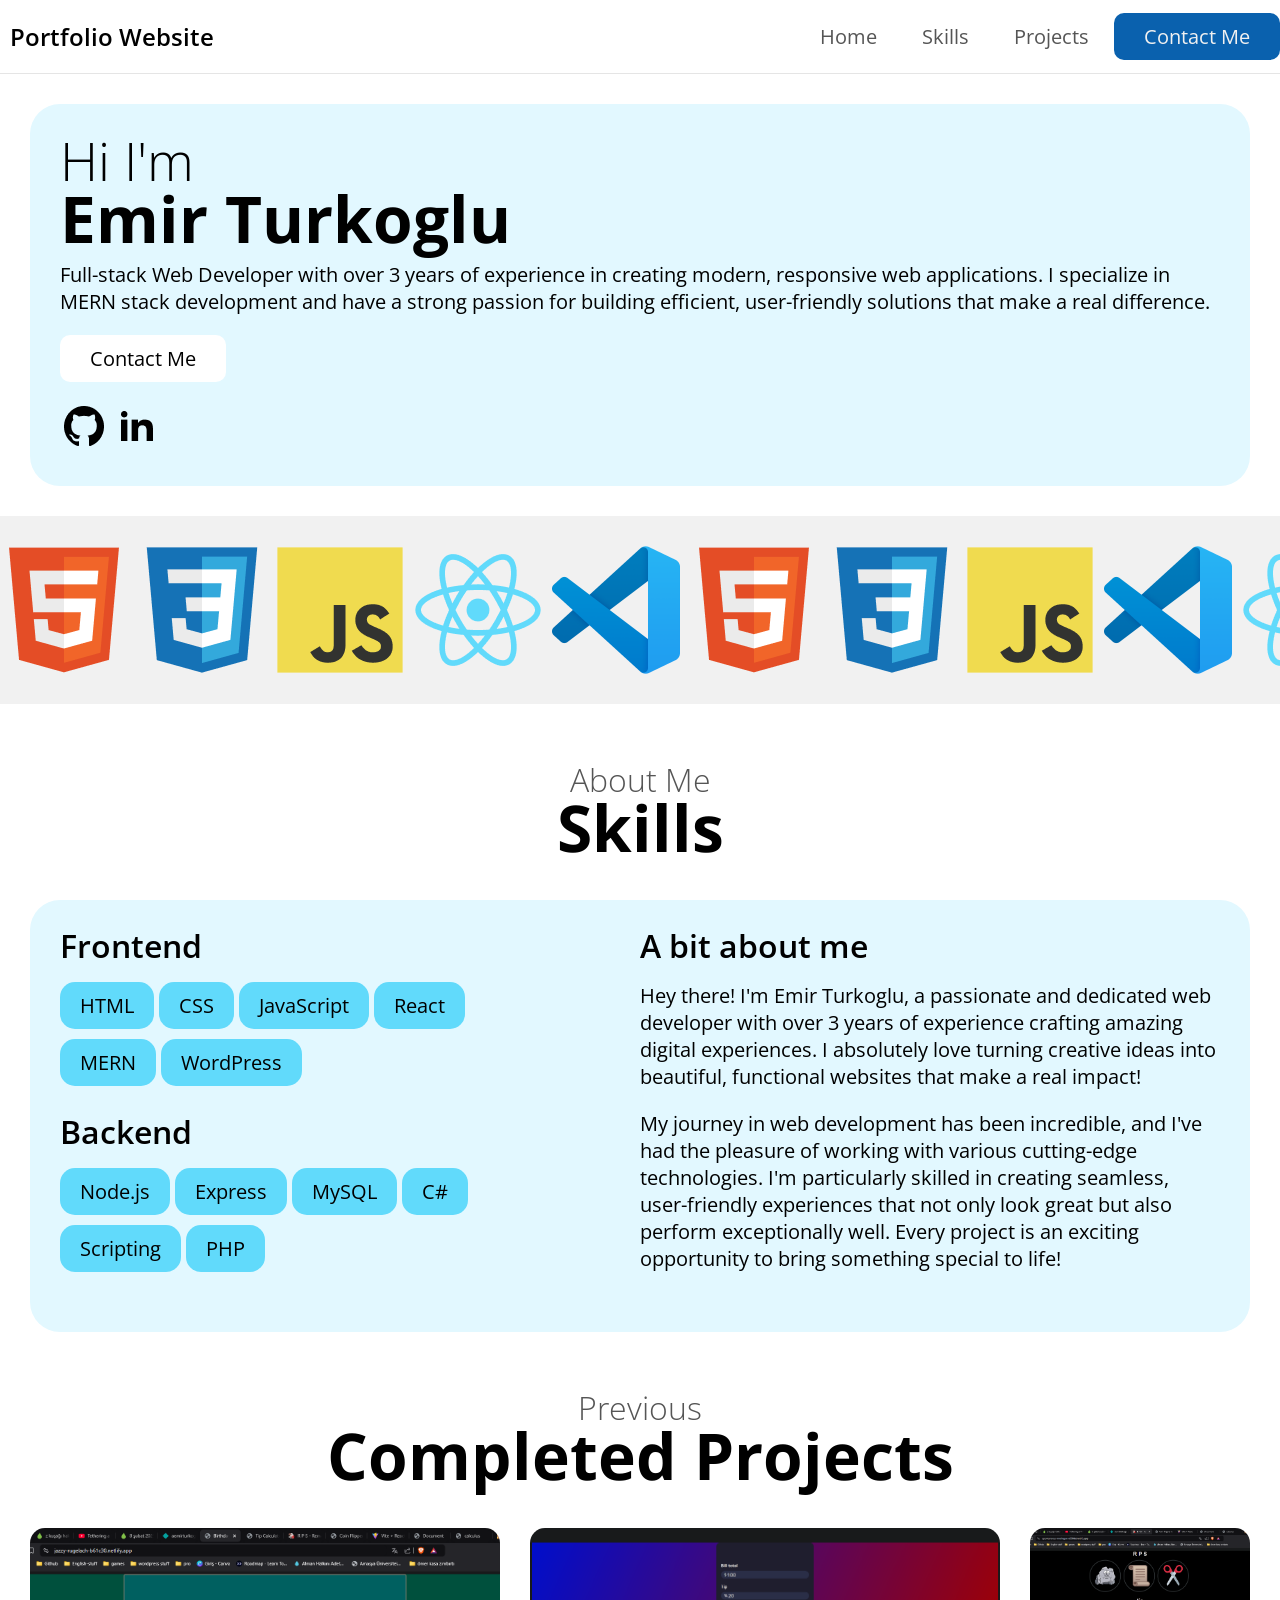
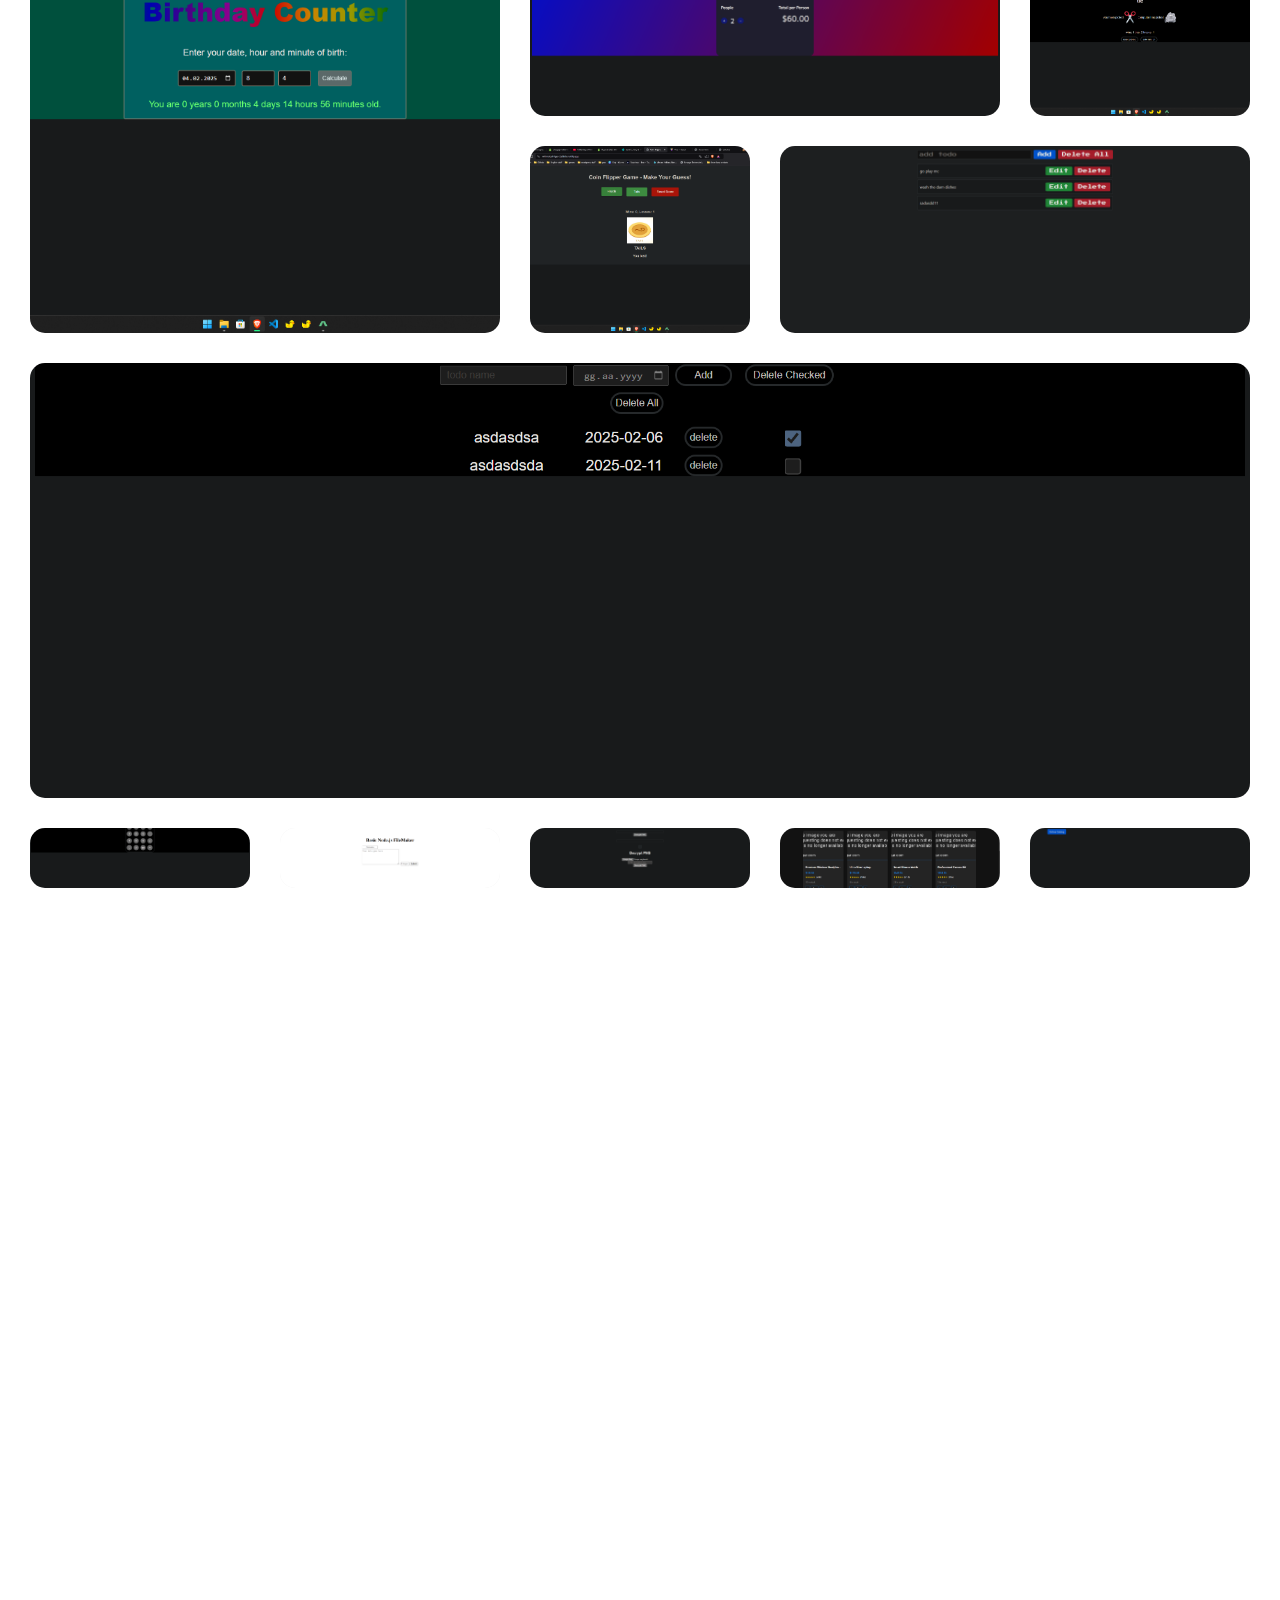
<file: index.html>
<!DOCTYPE html>
<html lang="en">
<head>
	<meta charset="UTF-8">
	<meta name="viewport" content="width=device-width, initial-scale=1.0">
	<title>Portfolio Web Design</title>
	<link rel="preconnect" href="https://fonts.googleapis.com">
	<link rel="preconnect" href="https://fonts.gstatic.com" crossorigin>
	<link href="https://fonts.googleapis.com/css2?family=Open+Sans:ital,wght@0,300..800;1,300..800&display=swap" rel="stylesheet">
	<link rel="stylesheet" href="./styles.css">
	<script src="./scripts.js"></script>
</head>

<body>
	<header>
		<a href="#" class="logo-holder">
			<div class="logo-text">Portfolio Website</div>
		</a>

		<nav>
			<ul id="menu">
				<li>
					<a href="#">Home</a>
				</li>
				<li>
					<a href="#skills">Skills</a>
				</li>
				<li>
					<a href="#projects">Projects</a>
				</li>
				<li>
					<a href="mailto:turkogluemir326@gmail.com" class="button">Contact Me</a>
				</li>
			</ul>
			<a href="#" class="mobile-toggle" onClick="toggleMobileMenu();">
				<svg class="w-6 h-6 text-gray-800 dark:text-white" aria-hidden="true" xmlns="http://www.w3.org/2000/svg" width="24" height="24" fill="none" viewBox="0 0 24 24">
					<path stroke="currentColor" stroke-linecap="round" stroke-width="2" d="M5 7h14M5 12h14M5 17h10"/>
				</svg>
			</a>
		</nav>
	</header>
	<main>
		<section class="hero container">
			<div class="hero-blue">
				<div>
					<h1><small>Hi I'm</small>
						Emir Turkoglu
					</h1>
					<p>
						Full-stack Web Developer with over 3 years of experience in creating modern, responsive web applications. I specialize in MERN stack development and have a strong passion for building efficient, user-friendly solutions that make a real difference.
					</p>
					<div class="call-to-action">
						<a href="mailto:turkogluemir326@gmail.com" class="button white">
							Contact Me
						</a>
					</div>

					<div class="social-links">
						<a href="https://github.com/aEmirturkoglu">
							<img src="./imgs/github.png" alt="GitHub" width="48" />
						</a>
						<a href="https://www.linkedin.com/in/emir-turkoglu/">
							<img src="./imgs/linkedin.png" alt="LinkedIn" width="48" />
						</a>
					</div>
				</div>
			</div>


		</section>
		<section class="logos container">
			<div class="marquee">
				<div class="track">
					<img src="./imgs/html.png" alt="HTML" width="128" />
					<img src="./imgs/css.png" alt="CSS" width="128" />
					<img src="./imgs/javascript.png" alt="JS" width="128" />
					<img src="./imgs/react.png" width="128" alt="React" />
					<img src="./imgs/vscode.png" width="128" alt="VS Code" />
					<img src="./imgs/html.png" alt="HTML" width="128" />
					<img src="./imgs/css.png" alt="CSS" width="128" />
					<img src="./imgs/javascript.png" alt="JS" width="128" />
					<img src="./imgs/vscode.png" width="128" alt="VS Code" />
					<img src="./imgs/react.png" width="128" alt="React" />
					<img src="./imgs/html.png" alt="HTML" width="128" />
					<img src="./imgs/css.png" alt="CSS" width="128" />
					<img src="./imgs/javascript.png" alt="JS" width="128" />
					<img src="./imgs/react.png" width="128" alt="React" />
					<img src="./imgs/vscode.png" width="128" alt="VS Code" />
					<img src="./imgs/html.png" alt="HTML" width="128" />
					<img src="./imgs/css.png" alt="CSS" width="128" />
					<img src="./imgs/javascript.png" alt="JS" width="128" />
					<img src="./imgs/vscode.png" width="128" alt="VS Code" />
					<img src="./imgs/react.png" width="128" alt="React" />
				</div>
			</div>
		</section>
		<section id="skills" class="skills container">
			<h2>
				<small>About Me</small>
				Skills
			</h2>
			<div class="holder-blue">
				<div class="left-column">
					<h3>Frontend</h3>
					<ul>
						<li>HTML</li>
						<li>CSS</li>
						<li>JavaScript</li>
						<li>React</li>
						<li>MERN</li>
						<li>WordPress</li>
					</ul>
					<h3>Backend</h3>
					<ul>
						<li>Node.js</li>
						<li>Express</li>
						<li>MySQL</li>
						<li>C#</li>
						<li>Scripting</li>
						<li>PHP</li>
					</ul>
				</div>
				<div class="right-column">
					<h3>A bit about me</h3>
					<p>
						Hey there! I'm Emir Turkoglu, a passionate and dedicated web developer with over 3 years of experience crafting amazing digital experiences. I absolutely love turning creative ideas into beautiful, functional websites that make a real impact!
					</p>
					<p>
						My journey in web development has been incredible, and I've had the pleasure of working with various cutting-edge technologies. I'm particularly skilled in creating seamless, user-friendly experiences that not only look great but also perform exceptionally well. Every project is an exciting opportunity to bring something special to life!
					</p>
				</div>
			</div>
		</section>
		<section id="projects" class="bento container">

			<h2>
				<small>
					Previous
				</small>
				Completed Projects
			</h2>
			<div class="bento-grid">
				<!-- Large item 1 - Most complex project -->
				<a href="https://spontaneous-meringue-e650dd.netlify.app" class="bento-item">
					<img src="./imgs/Ekran Görüntüsü (38).png" alt="Full Stack E-commerce Project" width="100%" />
				</a>
				<!-- Large item 2 - Second most complex -->
				<a href="https://zippy-churros-7aa8bf.netlify.app" class="bento-item">
					<img src="./imgs/Ekran Görüntüsü (39).png" alt="React Dashboard Application" width="100%" />
				</a>
				<!-- Medium item -->
				<a href="https://jazzy-rugelach-b61c30.netlify.app" class="bento-item">
					<img src="./imgs/Ekran Görüntüsü (40).png" alt="Interactive Web Application" width="100%" />
				</a>
				<!-- Medium item -->
				<a href="https://whimsical-liger-2a9b6c.netlify.app" class="bento-item">
					<img src="./imgs/Ekran Görüntüsü (41).png" alt="Modern Frontend Project" width="100%" />
				</a>
				<!-- Medium item -->
				<a href="https://effervescent-yeot-ce3912.netlify.app" class="bento-item">
					<img src="./imgs/Ekran Görüntüsü (42).png" alt="Dynamic React Application" width="100%" />
				</a>
				<!-- Large item 6 - Complex project -->
				<a href="https://lighthearted-jalebi-b3973c.netlify.app" class="bento-item">
					<img src="./imgs/Ekran Görüntüsü (43).png" alt="Full Stack Social Platform" width="100%" />
				</a>
				<!-- Adding the last project -->
				<a href="https://superlative-mermaid-041154.netlify.app" class="bento-item">
					<img src="./imgs/Ekran Görüntüsü (44).png" alt="Interactive Web Portal" width="100%" />
				</a>
            
            <a href="https://sunny-syrniki-5e4873.netlify.app/" class="bento-item">
                <img src="./imgs/Ekran Görüntüsü (86).png" alt="Library Web App" width="100%" />
            </a>
            <a href="https://imaginative-frangollo-441a09.netlify.app/" class="bento-item">
                <img src="./imgs/Ekran Görüntüsü (87).png" alt="Tech Bazaar Web App" width="100%" />
            </a>
            <a href="https://resplendent-puppy-4b0f5b.netlify.app/" class="bento-item">
                <img src="./imgs/Ekran Görüntüsü (88).png" alt="Node.js File Creator App" width="100%" />
            </a>
            <a href="https://inquisitive-quokka-8435fa.netlify.app/" class="bento-item">
                <img src="./imgs/Ekran Görüntüsü (89).png" alt="Project 5" width="100%" />
            </a>
            
			</div>
		</section>
		<section class="work-experience container" style="visibility: hidden;">
			<h2>
				<small>Recent</small>
				Work Experience
			</h2>
			<div class="jobs">
				<article>
					<figure>
						<div>
							<img src="./imgs/workplace-1.jpg" alt="Workplace 1 - YouTube Creator" width="100%" />
							<figcaption>
								Workplace - 1 YouTube Creator
							</figcaption>
						</div>
					</figure>
					<h3>YouTube Content Creator</h3>
					<div>2020-current</div>
					<p>Content creation online teaching people about how to code using HTML, CSS, JS.</p>
				</article>
				<article>
					<figure>
						<div>
							<img src="./imgs/workplace-2.jpg" alt="Workplace 2 - Moshi Moshi Marketing" width="100%" />
							<figcaption>
								Workplace - Moshi Moshi Marketing
							</figcaption>
						</div>
					</figure>
					<h3>Moshi Moshi Marketing</h3>
					<div>20018-2020</div>
					<p>Marketing agency building websites and programming them from the ground up. </p>
				</article>
				<article>
					<figure>
						<div>
							<img src="./imgs/workplace-3.jpg" alt="Workplace 3 - Chamber of Commerce" width="100%" />
							<figcaption>
								Workplace - Chamber of Commerce
							</figcaption>
						</div>
					</figure>
					<h3>Chamber of Commerce</h3>
					<div>2013-2018</div>
					<p>A small to large business organisation that helps facilitate advice and support.</p>
				</article>
				
			</div>
		</section>
	</main>
</body>
</html>
</file>
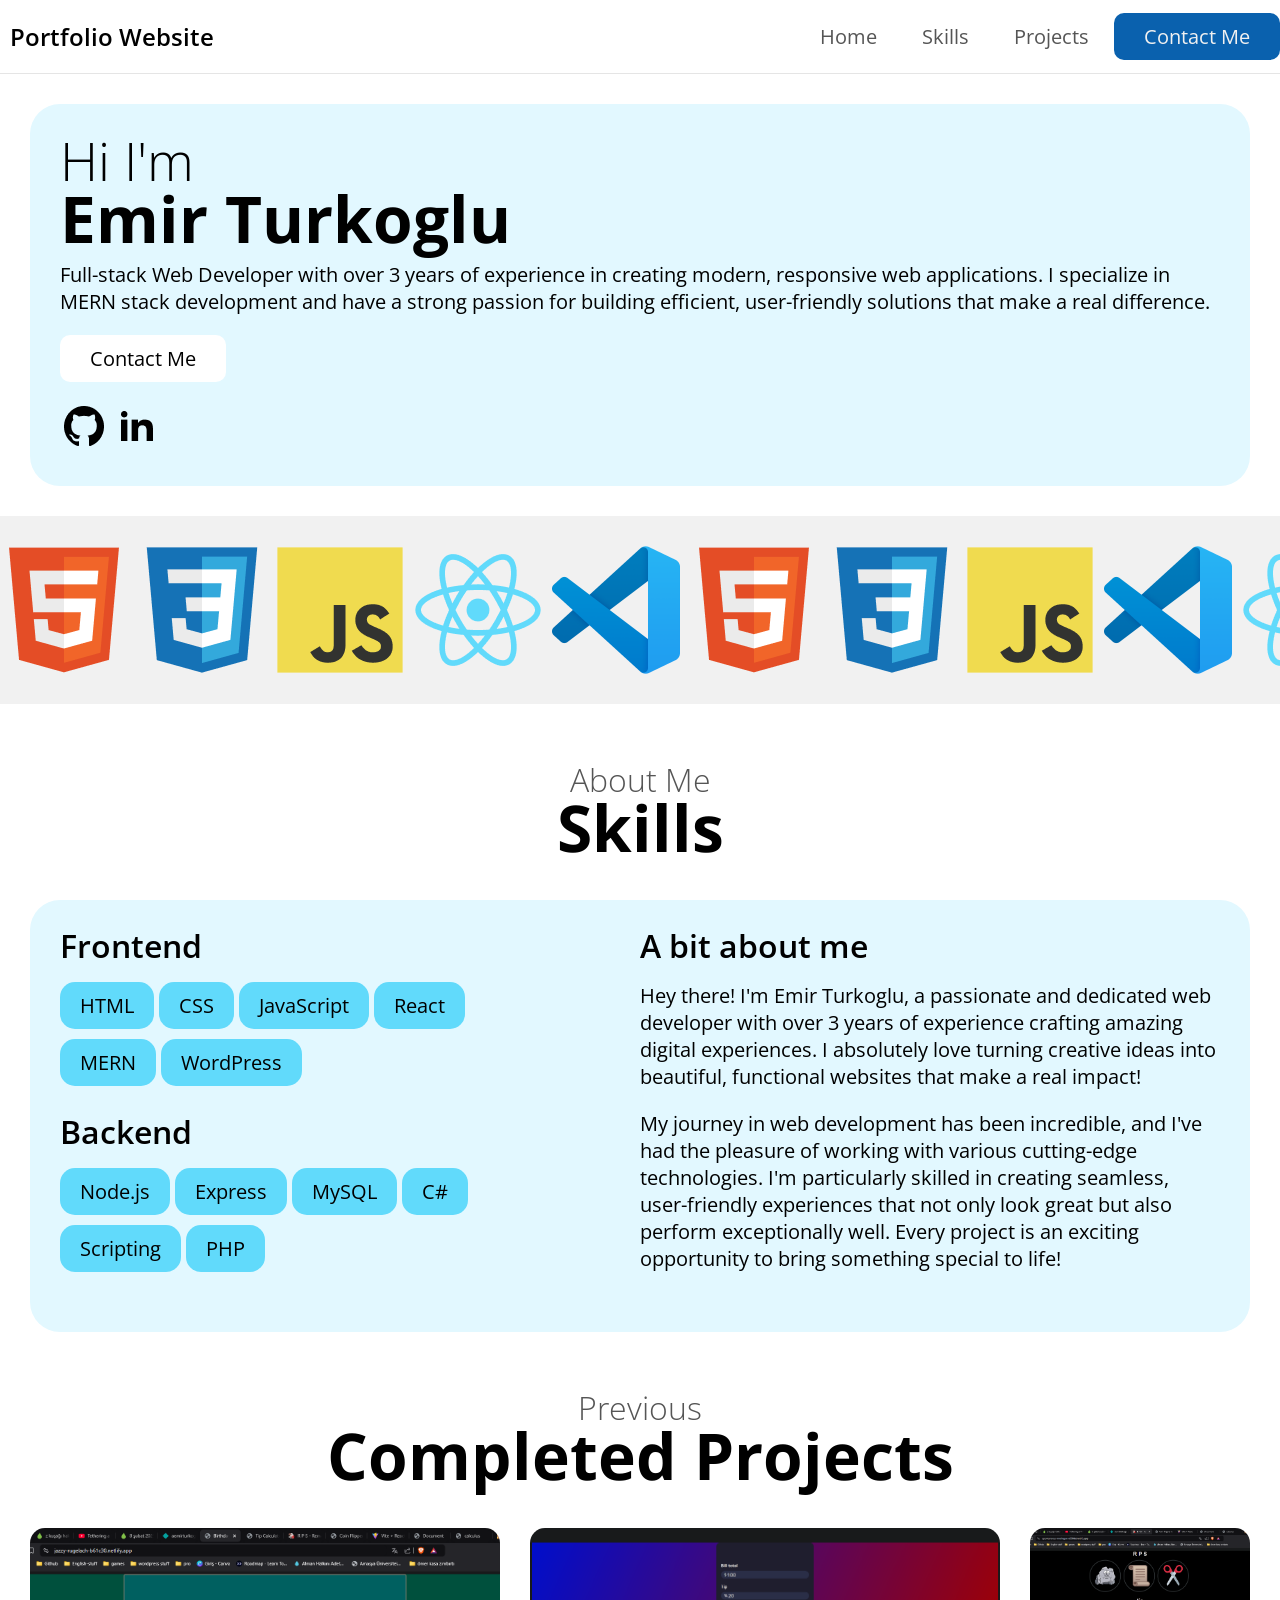
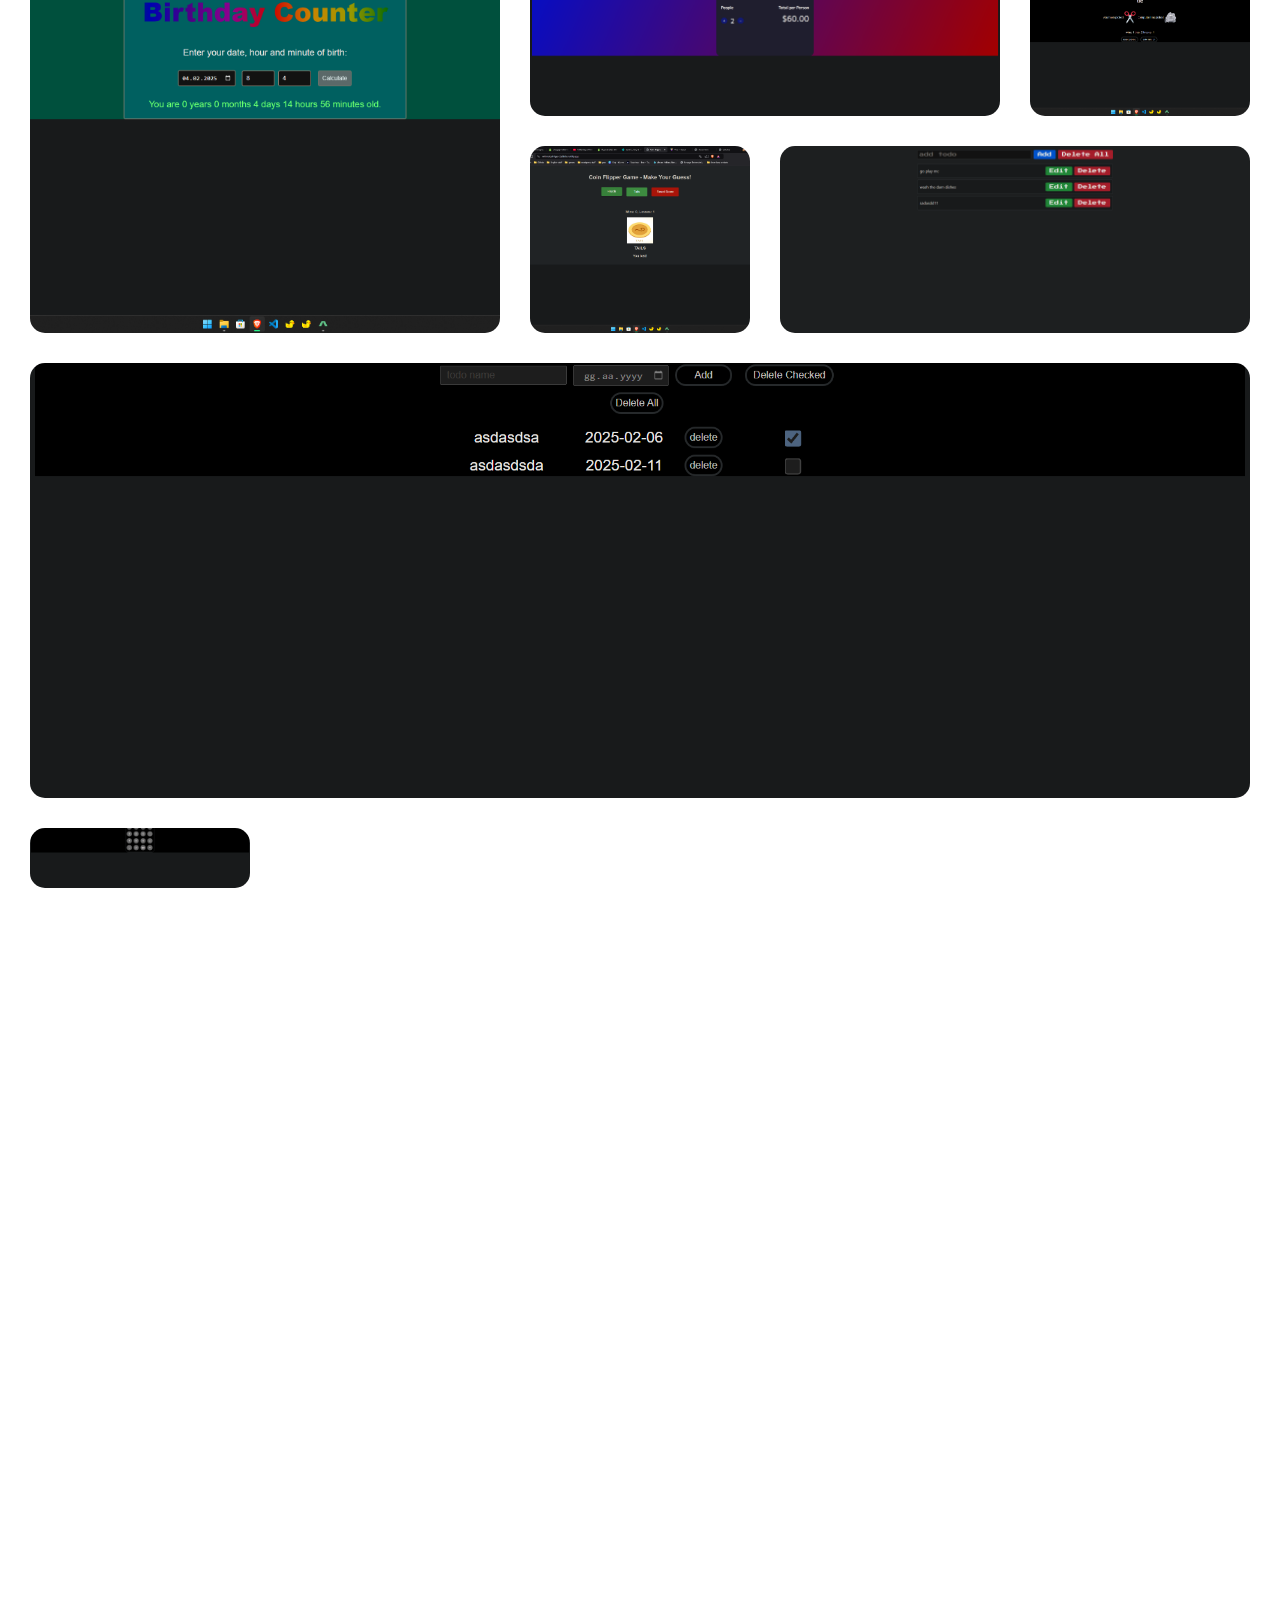
<file: portfolio-getting-started-assets-main/portfolio-template-html-css-js/index.html>
<!DOCTYPE html>
<html lang="en">
<head>
	<meta charset="UTF-8">
	<meta name="viewport" content="width=device-width, initial-scale=1.0">
	<title>Portfolio Web Design</title>
	<link rel="preconnect" href="https://fonts.googleapis.com">
	<link rel="preconnect" href="https://fonts.gstatic.com" crossorigin>
	<link href="https://fonts.googleapis.com/css2?family=Open+Sans:ital,wght@0,300..800;1,300..800&display=swap" rel="stylesheet">
	<link rel="stylesheet" href="./styles.css">
	<script src="./scripts.js"></script>
</head>

<body>
	<header>
		<a href="#" class="logo-holder">
			<div class="logo-text">Portfolio Website</div>
		</a>

		<nav>
			<ul id="menu">
				<li>
					<a href="#">Home</a>
				</li>
				<li>
					<a href="#skills">Skills</a>
				</li>
				<li>
					<a href="#projects">Projects</a>
				</li>
				<li>
					<a href="mailto:turkogluemir326@gmail.com" class="button">Contact Me</a>
				</li>
			</ul>
			<a href="#" class="mobile-toggle" onClick="toggleMobileMenu();">
				<svg class="w-6 h-6 text-gray-800 dark:text-white" aria-hidden="true" xmlns="http://www.w3.org/2000/svg" width="24" height="24" fill="none" viewBox="0 0 24 24">
					<path stroke="currentColor" stroke-linecap="round" stroke-width="2" d="M5 7h14M5 12h14M5 17h10"/>
				</svg>
			</a>
		</nav>
	</header>
	<main>
		<section class="hero container">
			<div class="hero-blue">
				<div>
					<h1><small>Hi I'm</small>
						Emir Turkoglu
					</h1>
					<p>
						Full-stack Web Developer with over 3 years of experience in creating modern, responsive web applications. I specialize in MERN stack development and have a strong passion for building efficient, user-friendly solutions that make a real difference.
					</p>
					<div class="call-to-action">
						<a href="mailto:turkogluemir326@gmail.com" class="button white">
							Contact Me
						</a>
					</div>

					<div class="social-links">
						<a href="https://github.com/aEmirturkoglu">
							<img src="./imgs/github.png" alt="GitHub" width="48" />
						</a>
						<a href="https://www.linkedin.com/in/emir-turkoglu/">
							<img src="./imgs/linkedin.png" alt="LinkedIn" width="48" />
						</a>
					</div>
				</div>
			</div>


		</section>
		<section class="logos container">
			<div class="marquee">
				<div class="track">
					<img src="./imgs/html.png" alt="HTML" width="128" />
					<img src="./imgs/css.png" alt="CSS" width="128" />
					<img src="./imgs/javascript.png" alt="JS" width="128" />
					<img src="./imgs/react.png" width="128" alt="React" />
					<img src="./imgs/vscode.png" width="128" alt="VS Code" />
					<img src="./imgs/html.png" alt="HTML" width="128" />
					<img src="./imgs/css.png" alt="CSS" width="128" />
					<img src="./imgs/javascript.png" alt="JS" width="128" />
					<img src="./imgs/vscode.png" width="128" alt="VS Code" />
					<img src="./imgs/react.png" width="128" alt="React" />
					<img src="./imgs/html.png" alt="HTML" width="128" />
					<img src="./imgs/css.png" alt="CSS" width="128" />
					<img src="./imgs/javascript.png" alt="JS" width="128" />
					<img src="./imgs/react.png" width="128" alt="React" />
					<img src="./imgs/vscode.png" width="128" alt="VS Code" />
					<img src="./imgs/html.png" alt="HTML" width="128" />
					<img src="./imgs/css.png" alt="CSS" width="128" />
					<img src="./imgs/javascript.png" alt="JS" width="128" />
					<img src="./imgs/vscode.png" width="128" alt="VS Code" />
					<img src="./imgs/react.png" width="128" alt="React" />
				</div>
			</div>
		</section>
		<section id="skills" class="skills container">
			<h2>
				<small>About Me</small>
				Skills
			</h2>
			<div class="holder-blue">
				<div class="left-column">
					<h3>Frontend</h3>
					<ul>
						<li>HTML</li>
						<li>CSS</li>
						<li>JavaScript</li>
						<li>React</li>
						<li>MERN</li>
						<li>WordPress</li>
					</ul>
					<h3>Backend</h3>
					<ul>
						<li>Node.js</li>
						<li>Express</li>
						<li>MySQL</li>
						<li>C#</li>
						<li>Scripting</li>
						<li>PHP</li>
					</ul>
				</div>
				<div class="right-column">
					<h3>A bit about me</h3>
					<p>
						Hey there! I'm Emir Turkoglu, a passionate and dedicated web developer with over 3 years of experience crafting amazing digital experiences. I absolutely love turning creative ideas into beautiful, functional websites that make a real impact!
					</p>
					<p>
						My journey in web development has been incredible, and I've had the pleasure of working with various cutting-edge technologies. I'm particularly skilled in creating seamless, user-friendly experiences that not only look great but also perform exceptionally well. Every project is an exciting opportunity to bring something special to life!
					</p>
				</div>
			</div>
		</section>
		<section id="projects" class="bento container">

			<h2>
				<small>
					Previous
				</small>
				Completed Projects
			</h2>
			<div class="bento-grid">
				<!-- Large item 1 - Most complex project -->
				<a href="https://spontaneous-meringue-e650dd.netlify.app" class="bento-item">
					<img src="./imgs/Ekran Görüntüsü (38).png" alt="Full Stack E-commerce Project" width="100%" />
				</a>
				<!-- Large item 2 - Second most complex -->
				<a href="https://zippy-churros-7aa8bf.netlify.app" class="bento-item">
					<img src="./imgs/Ekran Görüntüsü (39).png" alt="React Dashboard Application" width="100%" />
				</a>
				<!-- Medium item -->
				<a href="https://jazzy-rugelach-b61c30.netlify.app" class="bento-item">
					<img src="./imgs/Ekran Görüntüsü (40).png" alt="Interactive Web Application" width="100%" />
				</a>
				<!-- Medium item -->
				<a href="https://whimsical-liger-2a9b6c.netlify.app" class="bento-item">
					<img src="./imgs/Ekran Görüntüsü (41).png" alt="Modern Frontend Project" width="100%" />
				</a>
				<!-- Medium item -->
				<a href="https://effervescent-yeot-ce3912.netlify.app" class="bento-item">
					<img src="./imgs/Ekran Görüntüsü (42).png" alt="Dynamic React Application" width="100%" />
				</a>
				<!-- Large item 6 - Complex project -->
				<a href="https://lighthearted-jalebi-b3973c.netlify.app" class="bento-item">
					<img src="./imgs/Ekran Görüntüsü (43).png" alt="Full Stack Social Platform" width="100%" />
				</a>
				<!-- Adding the last project -->
				<a href="https://superlative-mermaid-041154.netlify.app" class="bento-item">
					<img src="./imgs/Ekran Görüntüsü (44).png" alt="Interactive Web Portal" width="100%" />
				</a>
			</div>
		</section>
		<section class="work-experience container" style="visibility: hidden;">
			<h2>
				<small>Recent</small>
				Work Experience
			</h2>
			<div class="jobs">
				<article>
					<figure>
						<div>
							<img src="./imgs/workplace-1.jpg" alt="Workplace 1 - YouTube Creator" width="100%" />
							<figcaption>
								Workplace - 1 YouTube Creator
							</figcaption>
						</div>
					</figure>
					<h3>YouTube Content Creator</h3>
					<div>2020-current</div>
					<p>Content creation online teaching people about how to code using HTML, CSS, JS.</p>
				</article>
				<article>
					<figure>
						<div>
							<img src="./imgs/workplace-2.jpg" alt="Workplace 2 - Moshi Moshi Marketing" width="100%" />
							<figcaption>
								Workplace - Moshi Moshi Marketing
							</figcaption>
						</div>
					</figure>
					<h3>Moshi Moshi Marketing</h3>
					<div>20018-2020</div>
					<p>Marketing agency building websites and programming them from the ground up. </p>
				</article>
				<article>
					<figure>
						<div>
							<img src="./imgs/workplace-3.jpg" alt="Workplace 3 - Chamber of Commerce" width="100%" />
							<figcaption>
								Workplace - Chamber of Commerce
							</figcaption>
						</div>
					</figure>
					<h3>Chamber of Commerce</h3>
					<div>2013-2018</div>
					<p>A small to large business organisation that helps facilitate advice and support.</p>
				</article>
				
			</div>
		</section>
	</main>
</body>
</html>
</file>
<file: styles.css>
*, *::before, *::after {
	box-sizing: border-box;
	margin:0;
	padding:0;
}

:root {
	--base: #555;
	--base-100: #f1f1f1;
	--base-400: #555;
	--base-800: #000;
	--yellow: #ffda4b;
	--yellow-100: #fffbe6;
	--yellow-400: #ffda4b;
	--yellow-800: #8b6f00;
	--blue: #0a61ae;
	--blue-100: #e2f8ff;
	--blue-400: #61dafb;
	--blue-800: #0a61ae;
}

body {
	font-family: "Open Sans", sans-serif;
	font-optical-sizing: auto;
	font-style: normal;
	font-size: 20px;
	padding-bottom:1000px;
}

a {
	text-decoration: none;
	color: var(--blue);
	&:hover {
		text-decoration: underline;
	}
}

header {
	padding-top:10px;
	padding-bottom:10px;
	display:flex;
	justify-content:space-between;
	max-width:1440px;
	margin:auto;
	border-bottom: 1px solid rgba(0,0,0,0.1);

	.logo-holder {
		display:flex;
		padding:10px;
		align-items:center;
		font-weight:600;
		color: var(--base-800);
		
		.logo-text {
			flex:1;
			font-size: 24px;
		}
	}


	nav {
		display:flex;
		align-items:center;
		ul {
			display:flex;
			list-style-type: none;
			gap:5px;
			li {
				display:inline-block;
				a {
					display:inline-block;
					padding:10px 20px;
					color:var(--base);
					&:hover {
						background-color: var(--base-100);
						border-radius:10px;
						text-decoration:none;
					}
				}
			}
		}
		.mobile-toggle {
			display:none;
			color:var(--base-800);
			padding:10px;
			@media (max-width:768px){
				display:inline-block;
				position:absolute;
				top:20px;
				right:20px;
			}
		}
	}

	@media (max-width: 1024px) {
		flex-direction:column;
		align-items:center;
	}

	@media (max-width: 768px) {
		flex-direction:column;
		align-items:center;
		nav {
			margin-top:10px;
			width:100%;
			ul {
				display:none;
				flex-direction:column;
				text-align:center;
				width:100%;
				a {
					width:100%;
				}
				&.active {
					display:flex;
				}
			}
		}
	}
}

section {
	max-width:1440px;
	margin:auto;
	gap:30px;
	margin-top:30px;
	margin-bottom:30px;

	@media (max-width:1440px){
		padding-left:30px;
		padding-right:30px;
	}
}

.button {
	display:inline-block;
	padding:10px 30px;
	background-color: var(--blue);
	color: var(--base-100);
	border-radius:10px;
	transition: ease 0.3s all;
	&:hover {
		text-decoration:none;
		background-color: var(--base-800);
	}
	&.white {
		background-color: white;
		color: var(--base-800);
		&:hover {
			background-color: var(--base-100);
			color: var(--base);
		}
	}
	&.black {
		background-color: black;
		color: white;
		&:hover {
			background-color: var(--base);
			color: var(--base-100);
		}
	}
}

h1 {
	font-size:64px;
	line-height:1;
	margin-bottom:10px;
	small {
		display:block;
		font-weight:100;
	}
	@media (max-width:1024px){
		font-size:48px;
	}
}

.hero {
	display:flex;
	@media (max-width:1024px){
		flex-direction:column;
	}
	.hero-blue {
		flex:1;
		background-color: var(--blue-100);
		border-radius:30px;
		padding:30px;
		display:flex;
		flex-direction:column;
		justify-content:center;
		span {
			@media (max-width:768px){
				display:none;
			}
		}
		.call-to-action {
			margin-top:20px;
			margin-bottom:10px;
			a {
				margin-right:10px;
				margin-bottom:10px;
			}
		}
		.social-links {
			a {
				&:hover {
					text-decoration:none;
				}
			}
		}
	}
}


.logos {
	background-color: var(--base-100);
	border-radius:30px;
	padding:30px 0px;
	@media (max-width:1440px){
		border-radius:0px;
	}
	.marquee {
		width:100vw;
		max-width:100%;
		height:128px;
		overflow:hidden;
		position:relative;
		.track {
			position:absolute;
			white-space:nowrap;
			will-change:transform;
			animation: marquee 40s linear infinite;
			display:flex;
			gap:10px;
		}
	}
}

@keyframes marquee {
	0% {
		transform: translateX(0);
	}
	100% {
		transform: translateX(-50%);
	}
}

h2 {
	font-size:64px;
	line-height:1;
	margin-bottom:10px;
	text-align:center;
	color: var(--base-800);
	padding:30px;
	small {
		display:block;
		font-weight:100;
		font-size:0.5em;
		color:var(--base);
	}
	@media (max-width:1024px){
		font-size:48px;
	}
}

h3 {
	font-size:32px;
	font-weight:600;
	line-height:1;
	margin-bottom:20px;
	color: var(--base-800);
}

.skills {
	.holder-blue {
		background-color: var(--blue-100);
		border-radius:30px;
		padding:30px;
		display:flex;
		@media(max-width:1024px){
			flex-direction:column;
		}
		.left-column {
			flex:1;
			ul {
				list-style-type: none;
				gap:10px;
				margin-right:100px;
				margin-bottom:20px;
				li {
					display:inline-block;
					background-color: var(--blue-400);
					padding:10px 20px;
					border-radius:15px;
					margin-bottom:10px;
				}
			}
		}
		.right-column {
			flex:1;
			p {
				margin-bottom:20px;
			}
		}
	}
}

.work-experience {
	.jobs {
		display:flex;
		gap:30px;
		@media(max-width:1024px){
			flex-direction:column;
		}
		article {
			background-color: var(--yellow-100);
			padding:30px;
			border-radius:30px;
			flex:1;
			h3 {
				margin-top:20px;
				margin-bottom:10px;
			}
			div {
				font-weight:600;
				margin-bottom:5px;
				color: var(--base-800);
			}
			p {
				margin-bottom:10px;
			}
			figure {
				width:100%;
				padding-top:56.25%;
				overflow:hidden;
				position:relative;
				border-radius:15px;
				img {
					position:absolute;
					top:0;
					left:0;
					height:100%;
					object-fit:cover;
					transition: ease 3s all;
				}
				figcaption {
					position:absolute;
					bottom:0;
					left:0;
					right:0;
					background-color: rgba(0,0,0,0.5);
					color: var(--base-100);
					text-align:center;
					padding:10px;
					opacity:0;
					visibility:hidden;
					transition: ease 0.3s all;
				}

				&:hover {
					figcaption {
						opacity:1;
						visibility:visible;
					}
					img {
						transform: scale(1.2);
					}
				}

			}
		}
	}
}

.bento {
	.bento-grid {
		display:grid;
		grid-gap:30px;
		grid-template-columns: repeat(5, 1fr);
		grid-template-rows: repeat(4, 1fr);
		height:960px;
		@media(max-width:1024px){
			grid-template-rows: repeat(8, 1fr);
		}
		@media(max-width:768px){
			display:flex;
			flex-direction:column;
			gap:30px;
			height:auto;
		}
		.bento-item {
			padding:30px;
			background-color: var(--base-100);
			border-radius:15px;
			position:relative;
			overflow:hidden;
			img {
				position:absolute;
				top:0;
				left:0;
				height:100%;
				object-fit:cover;
				transition: ease 3s all;
			}
			&:hover {
				img {
					transform: scale(1.2);
				}
			}
			@media(max-width:768px){
				height:240px;
			}
			&:nth-child(1) {
				grid-column: span 2;
				grid-row: span 2;
				@media(max-width:1024px){
					grid-column: span 2;
					grid-row: span 2;
				}
			}
			&:nth-child(2) {
				grid-column: span 2;
				grid-row: span 1;
				@media(max-width:1024px){
					grid-column: span 3;
					grid-row: span 2;
				}
			}
			&:nth-child(3) {
				grid-column: span 1;
				grid-row: span 1;
				@media(max-width:1024px){
					grid-column: span 3;
					grid-row: span 2;
				}
			}
			&:nth-child(4) {
				grid-column: span 1;
				grid-row: span 1;
				@media(max-width:1024px){
					grid-column: span 2;
					grid-row: span 4;
				}
			}
			&:nth-child(5) {
				grid-column: span 2;
				grid-row: span 1;
				@media(max-width:1024px){
					grid-column: span 3;
					grid-row: span 2;
				}
			}
			&:nth-child(6) {
				grid-column: span 5;
				grid-row: span 3;
				@media(max-width:1024px){
					grid-column: span 5;
					grid-row: span 2;
				}
			}
			&:nth-child(7) {
				grid-column: span 1;
				grid-row: span 1;
				@media(max-width:1024px){
					grid-column: span 3;
					grid-row: span 2;
				}
			}
		}
	}
}
</file>
<file: portfolio-getting-started-assets-main/portfolio-template-html-css-js/styles.css>
*, *::before, *::after {
	box-sizing: border-box;
	margin:0;
	padding:0;
}

:root {
	--base: #555;
	--base-100: #f1f1f1;
	--base-400: #555;
	--base-800: #000;
	--yellow: #ffda4b;
	--yellow-100: #fffbe6;
	--yellow-400: #ffda4b;
	--yellow-800: #8b6f00;
	--blue: #0a61ae;
	--blue-100: #e2f8ff;
	--blue-400: #61dafb;
	--blue-800: #0a61ae;
}

body {
	font-family: "Open Sans", sans-serif;
	font-optical-sizing: auto;
	font-style: normal;
	font-size: 20px;
	padding-bottom:1000px;
}

a {
	text-decoration: none;
	color: var(--blue);
	&:hover {
		text-decoration: underline;
	}
}

header {
	padding-top:10px;
	padding-bottom:10px;
	display:flex;
	justify-content:space-between;
	max-width:1440px;
	margin:auto;
	border-bottom: 1px solid rgba(0,0,0,0.1);

	.logo-holder {
		display:flex;
		padding:10px;
		align-items:center;
		font-weight:600;
		color: var(--base-800);
		
		.logo-text {
			flex:1;
			font-size: 24px;
		}
	}


	nav {
		display:flex;
		align-items:center;
		ul {
			display:flex;
			list-style-type: none;
			gap:5px;
			li {
				display:inline-block;
				a {
					display:inline-block;
					padding:10px 20px;
					color:var(--base);
					&:hover {
						background-color: var(--base-100);
						border-radius:10px;
						text-decoration:none;
					}
				}
			}
		}
		.mobile-toggle {
			display:none;
			color:var(--base-800);
			padding:10px;
			@media (max-width:768px){
				display:inline-block;
				position:absolute;
				top:20px;
				right:20px;
			}
		}
	}

	@media (max-width: 1024px) {
		flex-direction:column;
		align-items:center;
	}

	@media (max-width: 768px) {
		flex-direction:column;
		align-items:center;
		nav {
			margin-top:10px;
			width:100%;
			ul {
				display:none;
				flex-direction:column;
				text-align:center;
				width:100%;
				a {
					width:100%;
				}
				&.active {
					display:flex;
				}
			}
		}
	}
}

section {
	max-width:1440px;
	margin:auto;
	gap:30px;
	margin-top:30px;
	margin-bottom:30px;

	@media (max-width:1440px){
		padding-left:30px;
		padding-right:30px;
	}
}

.button {
	display:inline-block;
	padding:10px 30px;
	background-color: var(--blue);
	color: var(--base-100);
	border-radius:10px;
	transition: ease 0.3s all;
	&:hover {
		text-decoration:none;
		background-color: var(--base-800);
	}
	&.white {
		background-color: white;
		color: var(--base-800);
		&:hover {
			background-color: var(--base-100);
			color: var(--base);
		}
	}
	&.black {
		background-color: black;
		color: white;
		&:hover {
			background-color: var(--base);
			color: var(--base-100);
		}
	}
}

h1 {
	font-size:64px;
	line-height:1;
	margin-bottom:10px;
	small {
		display:block;
		font-weight:100;
	}
	@media (max-width:1024px){
		font-size:48px;
	}
}

.hero {
	display:flex;
	@media (max-width:1024px){
		flex-direction:column;
	}
	.hero-blue {
		flex:1;
		background-color: var(--blue-100);
		border-radius:30px;
		padding:30px;
		display:flex;
		flex-direction:column;
		justify-content:center;
		span {
			@media (max-width:768px){
				display:none;
			}
		}
		.call-to-action {
			margin-top:20px;
			margin-bottom:10px;
			a {
				margin-right:10px;
				margin-bottom:10px;
			}
		}
		.social-links {
			a {
				&:hover {
					text-decoration:none;
				}
			}
		}
	}
}


.logos {
	background-color: var(--base-100);
	border-radius:30px;
	padding:30px 0px;
	@media (max-width:1440px){
		border-radius:0px;
	}
	.marquee {
		width:100vw;
		max-width:100%;
		height:128px;
		overflow:hidden;
		position:relative;
		.track {
			position:absolute;
			white-space:nowrap;
			will-change:transform;
			animation: marquee 40s linear infinite;
			display:flex;
			gap:10px;
		}
	}
}

@keyframes marquee {
	0% {
		transform: translateX(0);
	}
	100% {
		transform: translateX(-50%);
	}
}

h2 {
	font-size:64px;
	line-height:1;
	margin-bottom:10px;
	text-align:center;
	color: var(--base-800);
	padding:30px;
	small {
		display:block;
		font-weight:100;
		font-size:0.5em;
		color:var(--base);
	}
	@media (max-width:1024px){
		font-size:48px;
	}
}

h3 {
	font-size:32px;
	font-weight:600;
	line-height:1;
	margin-bottom:20px;
	color: var(--base-800);
}

.skills {
	.holder-blue {
		background-color: var(--blue-100);
		border-radius:30px;
		padding:30px;
		display:flex;
		@media(max-width:1024px){
			flex-direction:column;
		}
		.left-column {
			flex:1;
			ul {
				list-style-type: none;
				gap:10px;
				margin-right:100px;
				margin-bottom:20px;
				li {
					display:inline-block;
					background-color: var(--blue-400);
					padding:10px 20px;
					border-radius:15px;
					margin-bottom:10px;
				}
			}
		}
		.right-column {
			flex:1;
			p {
				margin-bottom:20px;
			}
		}
	}
}

.work-experience {
	.jobs {
		display:flex;
		gap:30px;
		@media(max-width:1024px){
			flex-direction:column;
		}
		article {
			background-color: var(--yellow-100);
			padding:30px;
			border-radius:30px;
			flex:1;
			h3 {
				margin-top:20px;
				margin-bottom:10px;
			}
			div {
				font-weight:600;
				margin-bottom:5px;
				color: var(--base-800);
			}
			p {
				margin-bottom:10px;
			}
			figure {
				width:100%;
				padding-top:56.25%;
				overflow:hidden;
				position:relative;
				border-radius:15px;
				img {
					position:absolute;
					top:0;
					left:0;
					height:100%;
					object-fit:cover;
					transition: ease 3s all;
				}
				figcaption {
					position:absolute;
					bottom:0;
					left:0;
					right:0;
					background-color: rgba(0,0,0,0.5);
					color: var(--base-100);
					text-align:center;
					padding:10px;
					opacity:0;
					visibility:hidden;
					transition: ease 0.3s all;
				}

				&:hover {
					figcaption {
						opacity:1;
						visibility:visible;
					}
					img {
						transform: scale(1.2);
					}
				}

			}
		}
	}
}

.bento {
	.bento-grid {
		display:grid;
		grid-gap:30px;
		grid-template-columns: repeat(5, 1fr);
		grid-template-rows: repeat(4, 1fr);
		height:960px;
		@media(max-width:1024px){
			grid-template-rows: repeat(8, 1fr);
		}
		@media(max-width:768px){
			display:flex;
			flex-direction:column;
			gap:30px;
			height:auto;
		}
		.bento-item {
			padding:30px;
			background-color: var(--base-100);
			border-radius:15px;
			position:relative;
			overflow:hidden;
			img {
				position:absolute;
				top:0;
				left:0;
				height:100%;
				object-fit:cover;
				transition: ease 3s all;
			}
			&:hover {
				img {
					transform: scale(1.2);
				}
			}
			@media(max-width:768px){
				height:240px;
			}
			&:nth-child(1) {
				grid-column: span 2;
				grid-row: span 2;
				@media(max-width:1024px){
					grid-column: span 2;
					grid-row: span 2;
				}
			}
			&:nth-child(2) {
				grid-column: span 2;
				grid-row: span 1;
				@media(max-width:1024px){
					grid-column: span 3;
					grid-row: span 2;
				}
			}
			&:nth-child(3) {
				grid-column: span 1;
				grid-row: span 1;
				@media(max-width:1024px){
					grid-column: span 3;
					grid-row: span 2;
				}
			}
			&:nth-child(4) {
				grid-column: span 1;
				grid-row: span 1;
				@media(max-width:1024px){
					grid-column: span 2;
					grid-row: span 4;
				}
			}
			&:nth-child(5) {
				grid-column: span 2;
				grid-row: span 1;
				@media(max-width:1024px){
					grid-column: span 3;
					grid-row: span 2;
				}
			}
			&:nth-child(6) {
				grid-column: span 5;
				grid-row: span 3;
				@media(max-width:1024px){
					grid-column: span 5;
					grid-row: span 2;
				}
			}
			&:nth-child(7) {
				grid-column: span 1;
				grid-row: span 1;
				@media(max-width:1024px){
					grid-column: span 3;
					grid-row: span 2;
				}
			}
		}
	}
}
</file>
